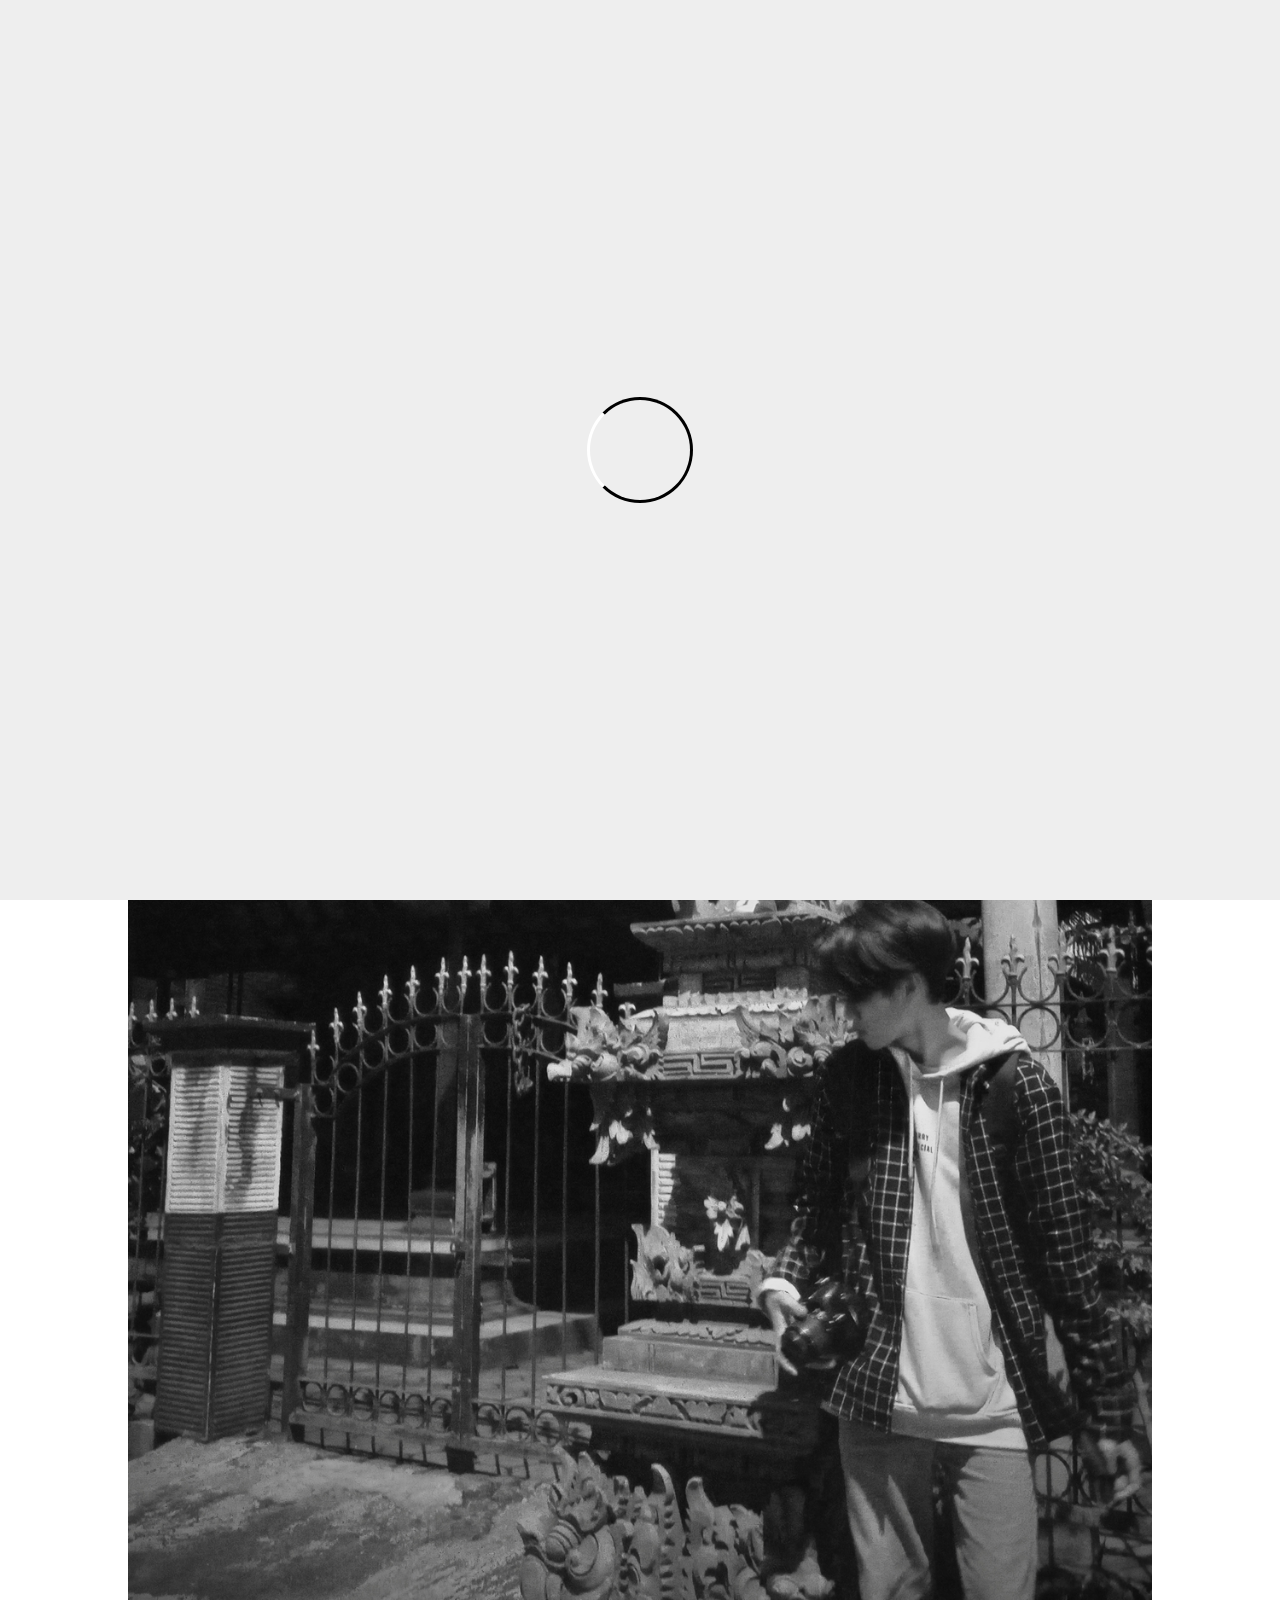
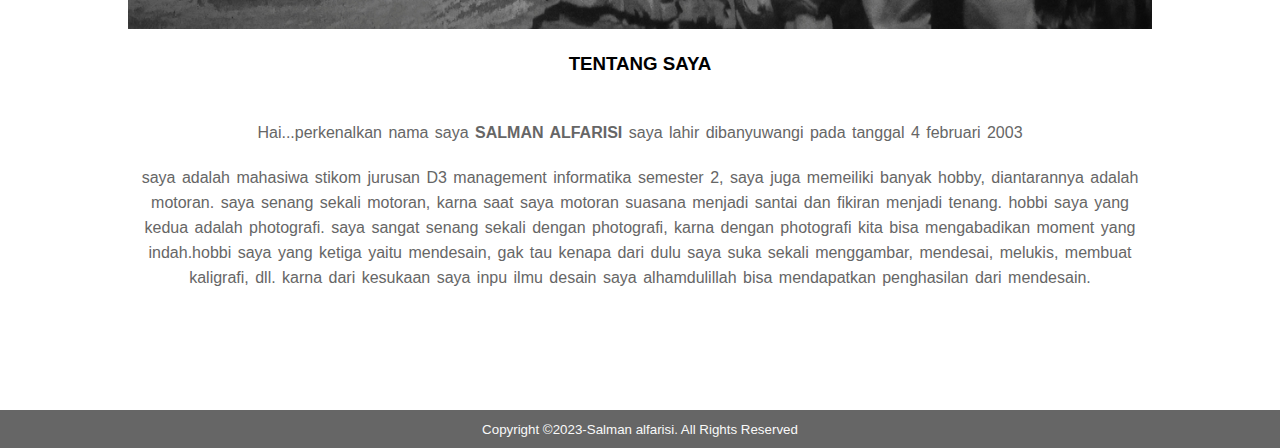
<file: uas_desainweb/about.html>
<!DOCTYPE html>
<html lang="en">

    <head>
        <meta charset="UTF-8">
        <meta http-equiv="X-UA-Compatible" content="IE=edge">
        <meta name="viewport" content="width=device-width, initial-scale=1.0">
        <title>profil saya</title>
        <link rel="stylesheet" type="text/css" href="style.css">
        <link rel="stylesheet" type="text/css"
            href="https://cdnjs.cloudflare.com/ajax/libs/font-awesome/6.4.0/css/all.min.css">
        <script src="https://code.jquery.com/jquery-3.7.0.js"
            integrity="sha256-JlqSTELeR4TLqP0OG9dxM7yDPqX1ox/HfgiSLBj8+kM=" crossorigin="anonymous"></script>
    </head>

    <body>
        <!--loader-->
        <div class="bg-loader">
            <div class="loader"></div>
        </div>
        <!---header-->
        <div class="medsos">
            <div class="container">
                <ul>
                    <li><a href="#"><i class="fa-brands fa-facebook"></i></a></li>
                    <li><a href="#"><i class="fa-brands fa-instagram"></i></a></li>
                    <li><a href=""><i class="fa-brands fa-youtube"></i></a></li>
                </ul>
            </div>
        </div>
        <header>
            <div class="container">
                <h1><a href="index.html">SALMAN ALFARISI</a></h1>
                <ul>
                    <li><a href="index.html">BERANDA</a></li>
                    <li class="active"><a href="about.html">TENTANG SAYA</a></li>
                    <li><a href="service.html">HOBBY</a></li>
                    <li><a href="contact.html">KONTAK</a></li>
                </ul>
            </div>
        </header>

        <!--label-->
        <section class="label">
            <div class="container">
                <p>TENTANG SAYA</p>
            </div>
        </section>


        <!--about-->
        <section class="about">
            <div class="container">
                <img src="foto faris 1.jpg" width="100%">
                <h3>TENTANG SAYA</h3>
                <p>Hai...perkenalkan nama saya <strong>SALMAN ALFARISI</strong> saya lahir dibanyuwangi pada tanggal 4
                    februari 2003</p>
                <p>saya adalah mahasiwa stikom jurusan D3 management informatika semester 2, saya juga memeiliki banyak
                    hobby, diantarannya adalah
                    motoran. saya senang sekali motoran, karna saat saya motoran suasana menjadi santai dan fikiran
                    menjadi tenang. hobbi saya yang kedua adalah photografi. saya sangat senang sekali dengan
                    photografi, karna dengan photografi
                    kita bisa mengabadikan moment yang indah.hobbi saya yang ketiga yaitu mendesain, gak tau kenapa dari
                    dulu saya suka sekali menggambar, mendesai, melukis, membuat kaligrafi, dll. karna dari kesukaan
                    saya inpu
                    ilmu desain saya alhamdulillah bisa mendapatkan penghasilan dari mendesain.
                </p>


            </div>
        </section>


        <!--footer-->
        <footer>
            <div class="container">
                <small>Copyright &copy;2023-Salman alfarisi. All Rights Reserved</small>
            </div>
        </footer>


        <script type="text/javascript">
            $( document ).ready( function () {
                $( ".bg-loader" ).hide();
            } )
        </script>


    </body>

</html>
</file>
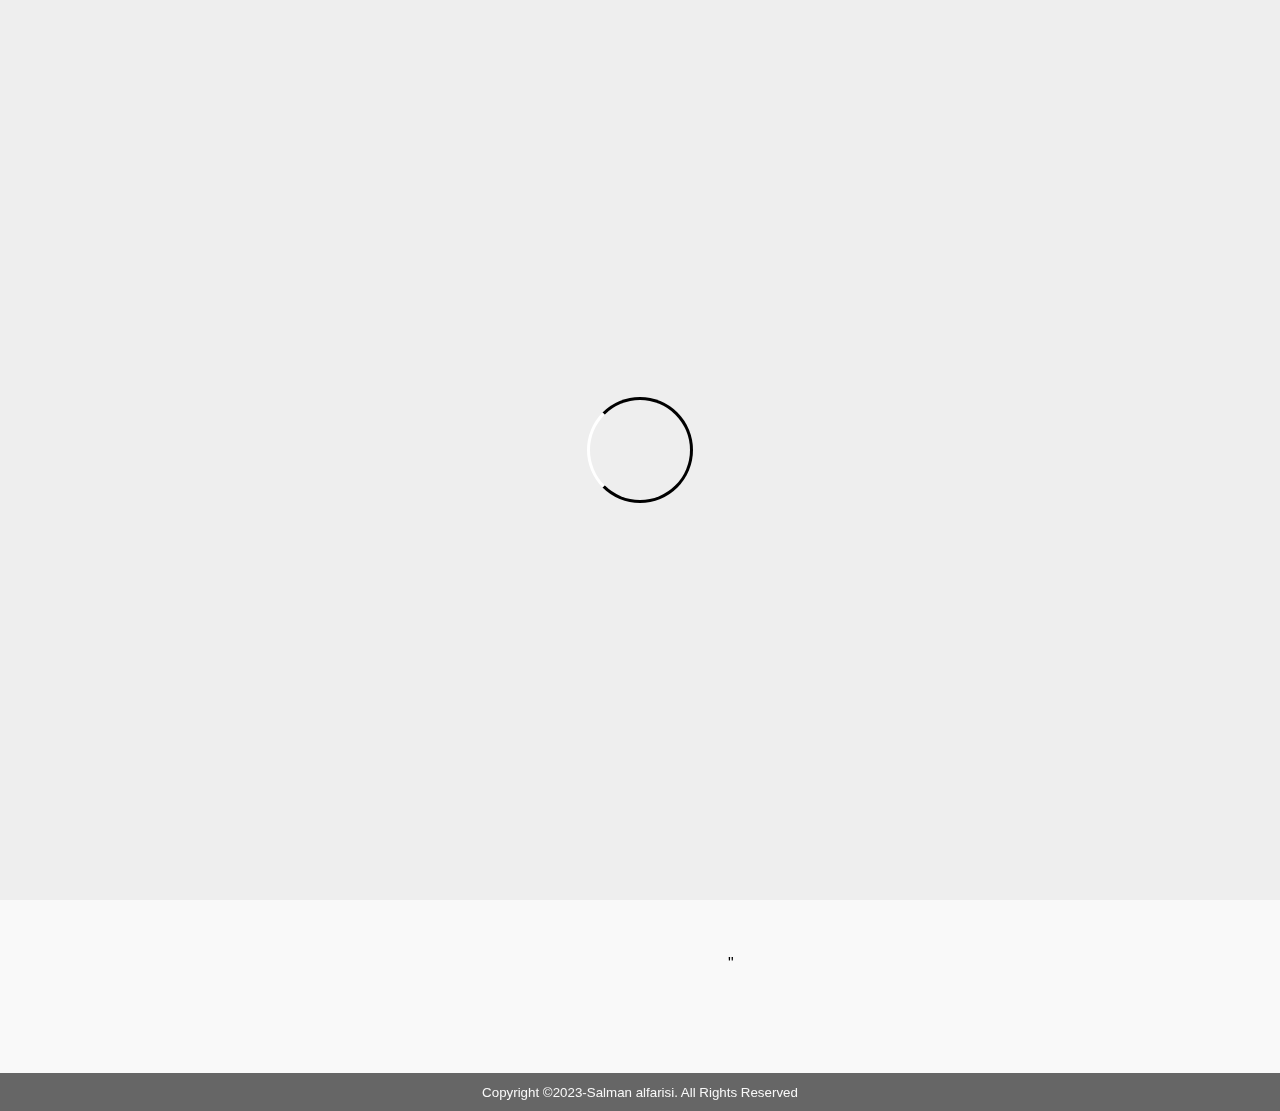
<file: uas_desainweb/contact.html>
<!DOCTYPE html>
<html lang="en">

    <head>
        <meta charset="UTF-8">
        <meta http-equiv="X-UA-Compatible" content="IE=edge">
        <meta name="viewport" content="width=device-width, initial-scale=1.0">
        <title>profil saya</title>
        <link rel="stylesheet" type="text/css" href="style.css">
        <link rel="stylesheet" type="text/css"
            href="https://cdnjs.cloudflare.com/ajax/libs/font-awesome/6.4.0/css/all.min.css">
        <script src="https://code.jquery.com/jquery-3.7.0.js"
            integrity="sha256-JlqSTELeR4TLqP0OG9dxM7yDPqX1ox/HfgiSLBj8+kM=" crossorigin="anonymous"></script>
    </head>

    <body>
        <!--loader-->
        <div class="bg-loader">
            <div class="loader"></div>
        </div>
        <!---header-->
        <div class="medsos">
            <div class="container">
                <ul>
                    <li><a href="#"><i class="fa-brands fa-facebook"></i></a></li>
                    <li><a href="#"><i class="fa-brands fa-instagram"></i></a></li>
                    <li><a href=""><i class="fa-brands fa-youtube"></i></a></li>
                </ul>
            </div>
        </div>
        <header>
            <div class="container">
                <h1><a href="index.html">SALMAN ALFARISI</a></h1>
                <ul>
                    <li><a href="index.html">BERANDA</a></li>
                    <li><a href="about.html">TENTANG SAYA</a></li>
                    <li><a href="service.html">HOBBY</a></li>
                    <li class="active"><a href="contact.html">KONTAK</a></li>
                </ul>
            </div>
        </header>

        <!--label-->
        <section class="label">
            <div class="container">
                <p>KONTAK</p>
            </div>
        </section>


        <!--service-->
        <section class="service">
            <div class="container">
                <h3>INFO KONTAK</h3>
                <div class="box">
                    <div class="col-4">
                        <h4>ALAMAT</h4>
                        <p>Jl. kh abdul wahid No.25, kertosari, Kabupaten Banyuwangi, Jawa Timur</p>
                    </div>
                    <div class="col-4">
                        <h4>Email</h4>
                        <p>Skaybegeng@gmail.com</p>
                    </div>
                    <div class="col-4">
                        <h4>WhatsAPP</h4>
                        <p>0881027569781</p>
                    </div>
                    <div class="col-4">
                        <h4>telp</h4>
                        <p>0881027569781</p>
                    </div>
                </div>
                <iframe
                    src="https://www.google.com/maps/embed?pb=!1m18!1m12!1m3!1d15795.090262283626!2d114.35364149744123!3d-8.22561197918136!2m3!1f0!2f0!3f0!3m2!1i1024!2i768!4f13.1!3m3!1m2!1s0x2dd15ad22fe23e7d%3A0x1df1d3a98b72aef9!2sJl.%20KH%20Abdul%20Wahid%20No.25%2C%20Kertosari%2C%20Kec.%20Banyuwangi%2C%20Kabupaten%20Banyuwangi%2C%20Jawa%20Timur%2068418!5e0!3m2!1sid!2sid!4v1689003613580!5m2!1sid!2sid"
                    width="600" height="450" style="border:0;" allowfullscreen="" loading="lazy"
                    referrerpolicy="no-referrer-when-downgrade"></iframe>"
            </div>
        </section>

        <!--footer-->
        <footer>
            <div class="container">
                <small>Copyright &copy;2023-Salman alfarisi. All Rights Reserved</small>
            </div>
        </footer>


        <script type="text/javascript">
            $( document ).ready( function () {
                $( ".bg-loader" ).hide();
            } )
        </script>


    </body>

</html>
</file>
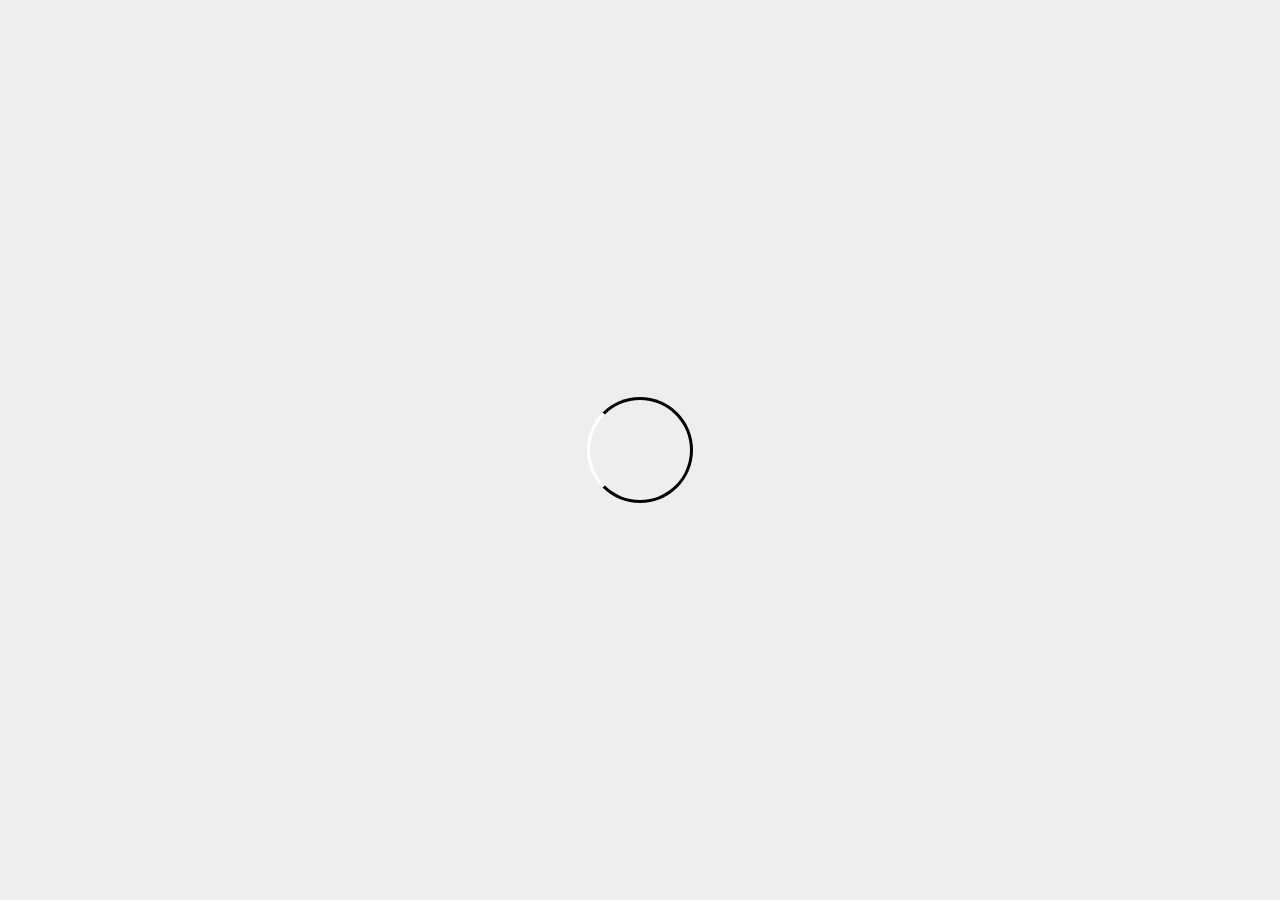
<file: uas_desainweb/service.html>
<!DOCTYPE html>
<html lang="en">

    <head>
        <meta charset="UTF-8">
        <meta http-equiv="X-UA-Compatible" content="IE=edge">
        <meta name="viewport" content="width=device-width, initial-scale=1.0">
        <title>profil saya</title>
        <link rel="stylesheet" type="text/css" href="style.css">
        <link rel="stylesheet" type="text/css"
            href="https://cdnjs.cloudflare.com/ajax/libs/font-awesome/6.4.0/css/all.min.css">
        <script src="https://code.jquery.com/jquery-3.7.0.js"
            integrity="sha256-JlqSTELeR4TLqP0OG9dxM7yDPqX1ox/HfgiSLBj8+kM=" crossorigin="anonymous"></script>
    </head>

    <body>
        <!--loader-->
        <div class="bg-loader">
            <div class="loader"></div>
        </div>
        <!---header-->
        <div class="medsos">
            <div class="container">
                <ul>
                    <li><a href="#"><i class="fa-brands fa-facebook"></i></a></li>
                    <li><a href="#"><i class="fa-brands fa-instagram"></i></a></li>
                    <li><a href=""><i class="fa-brands fa-youtube"></i></a></li>
                </ul>
            </div>
        </div>
        <header>
            <div class="container">
                <h1><a href="index.html">SALMAN ALFARISI</a></h1>
                <ul>
                    <li><a href="index.html">BERANDA</a></li>
                    <li><a href="about.html">TENTANG SAYA</a></li>
                    <li class="active"><a href="service.html">HOBBY</a></li>
                    <li><a href="contact.html">KONTAK</a></li>
                </ul>
            </div>
        </header>

        <!--label-->
        <section class="label">
            <div class="container">
                <p>HOBBY</p>
            </div>
        </section>


        <!--service-->
        <section class="service">
            <div class="container">
                <h3>HOBBY</h3>
                <div class="box">
                    <div class="col-4">
                        <div class="icon"><i class="fa-solid fa-bicycle"></i></div>
                        <h4>motoran</h4>
                    </div>
                    <div class="col-4">
                        <div class="icon"><i class="fa-solid fa-camera"></i></div>
                        <h4>photograpy</h4>
                    </div>
                    <div class="col-4">
                        <div class="icon"><i class="fa-solid fa-edit"></i></div>
                        <h4>Desain</h4>
                    </div>
                    <div class="col-4">
                        <div class="icon"><i class="fa-solid fa-code"></i></div>
                        <h4>coding</h4>
                    </div>
                </div>
            </div>
        </section>

        <!--footer-->
        <footer>
            <div class="container">
                <small>Copyright &copy;2023-Salman alfarisi. All Rights Reserved</small>
            </div>
        </footer>


        <script type="text/javascript">
            $( document ).ready( function () {
                $( ".bg-loader" ).hide();
            } )
        </script>


    </body>

</html>
</file>
<file: uas_desainweb/style.css>
* {
    padding: 0;
    margin: 0;
    font-family: sans-serif;
}

a {
    color: black;
    text-decoration: none;
}

.medsos {
    padding: 5px 0;
    background-color: rgb(191, 193, 192);
}

.medsos ul li {
    display: inline-block;
    color: #fff;
    margin-right: 18px;
}

.container {
    width: 80%;
    margin: 0 auto;

}

.container:after {
    content: '';
    display: block;
    clear: both;
}

header h1 {

    float: left;
    padding: 15px 0;
    color: black;
}

header ul {

    float: right;
}

header ul li {
    display: inline-block;
}

header ul li a {
    padding: 25px 20px;
    display: inline-block;
}

header ul li a:hover {
    background-color: rgb(191, 193, 192);
    color: black;
}

.active {
    background-color: rgb(191, 193, 192);
    color: black;
}

.banner {
    height: 60vh;
    border: 1px solid;
    background-image: url('awal.jpg');
    background-size: cover;
    position: relative;
    display: flex;
    justify-content: center;
    align-items: center;
}

.banner:after {
    content: '';
    display: block;
    position: absolute;
    top: 0;
    left: 0;
    right: 0;
    bottom: 0;
    background-color: rgb(96, 96, 96);
}

.banner h2 {
    color: #fff;
    z-index: 1;
    padding: 28px 25px;
    border: 3px solid #fff;
}

section {
    padding: 50px 0;
}

section h3 {
    text-align: center;
    padding: 20px 0;
    color: black;
    margin-bottom: 25px;
}

.about,
.service {
    padding-bottom: 100px;
}

.about p {
    color: #666;
    word-spacing: 2px;
    line-height: 25px;
    margin-bottom: 20px;
    text-align: center;
}

.service {
    background-color: #f9f9f9;
}

.box {
    color: black;
}

.box:after {
    content: '';
    display: block;
    clear: both;
}

.box .col-4 {
    width: 25%;
    padding: 28px;
    box-sizing: border-box;
    text-align: center;
    float: left;

}

.icon {
    width: 70px;
    height: 70px;
    border: 1px solid;
    border-radius: 50%;
    text-align: center;
    line-height: 70px;
    font-size: 20px;
    margin: 0 auto;
}

.box .col-4 h4 {
    margin: 20px 0;
}

footer {
    padding: 10px 0;
    background-color: #666;
    color: #f9f9f9;
    text-align: center;
}

.bg-loader {
    background-color: #eee;
    position: fixed;
    top: 0;
    left: 0;
    right: 0;
    bottom: 0;
    z-index: 9999;
    display: flex;
    justify-content: center;
    align-items: center;
}

.bg-loader .loader {
    width: 100px;
    height: 100px;
    border: 3px solid #fff;
    border-radius: 50%;
    border-top-color: black;
    border-right-color: black;
    border-bottom-color: black;
    animation: puterin .8s linear infinite;
}

.label {
    background-color: #666;
    color: azure;
}

@keyframes puterin {
    100% {
        transform: rotate(360deg);
    }
}

@media screen and (max-width: 768px) {
    .container {
        width: 90%;
    }

    header h1 {
        text-align: center;
        float: none;
    }

    header ul {
        text-align: center;
        float: none;
    }

    .box .col-4 {
        width: 100%;
        float: none;
        margin-bottom: 20px;
    }
}
</file>
